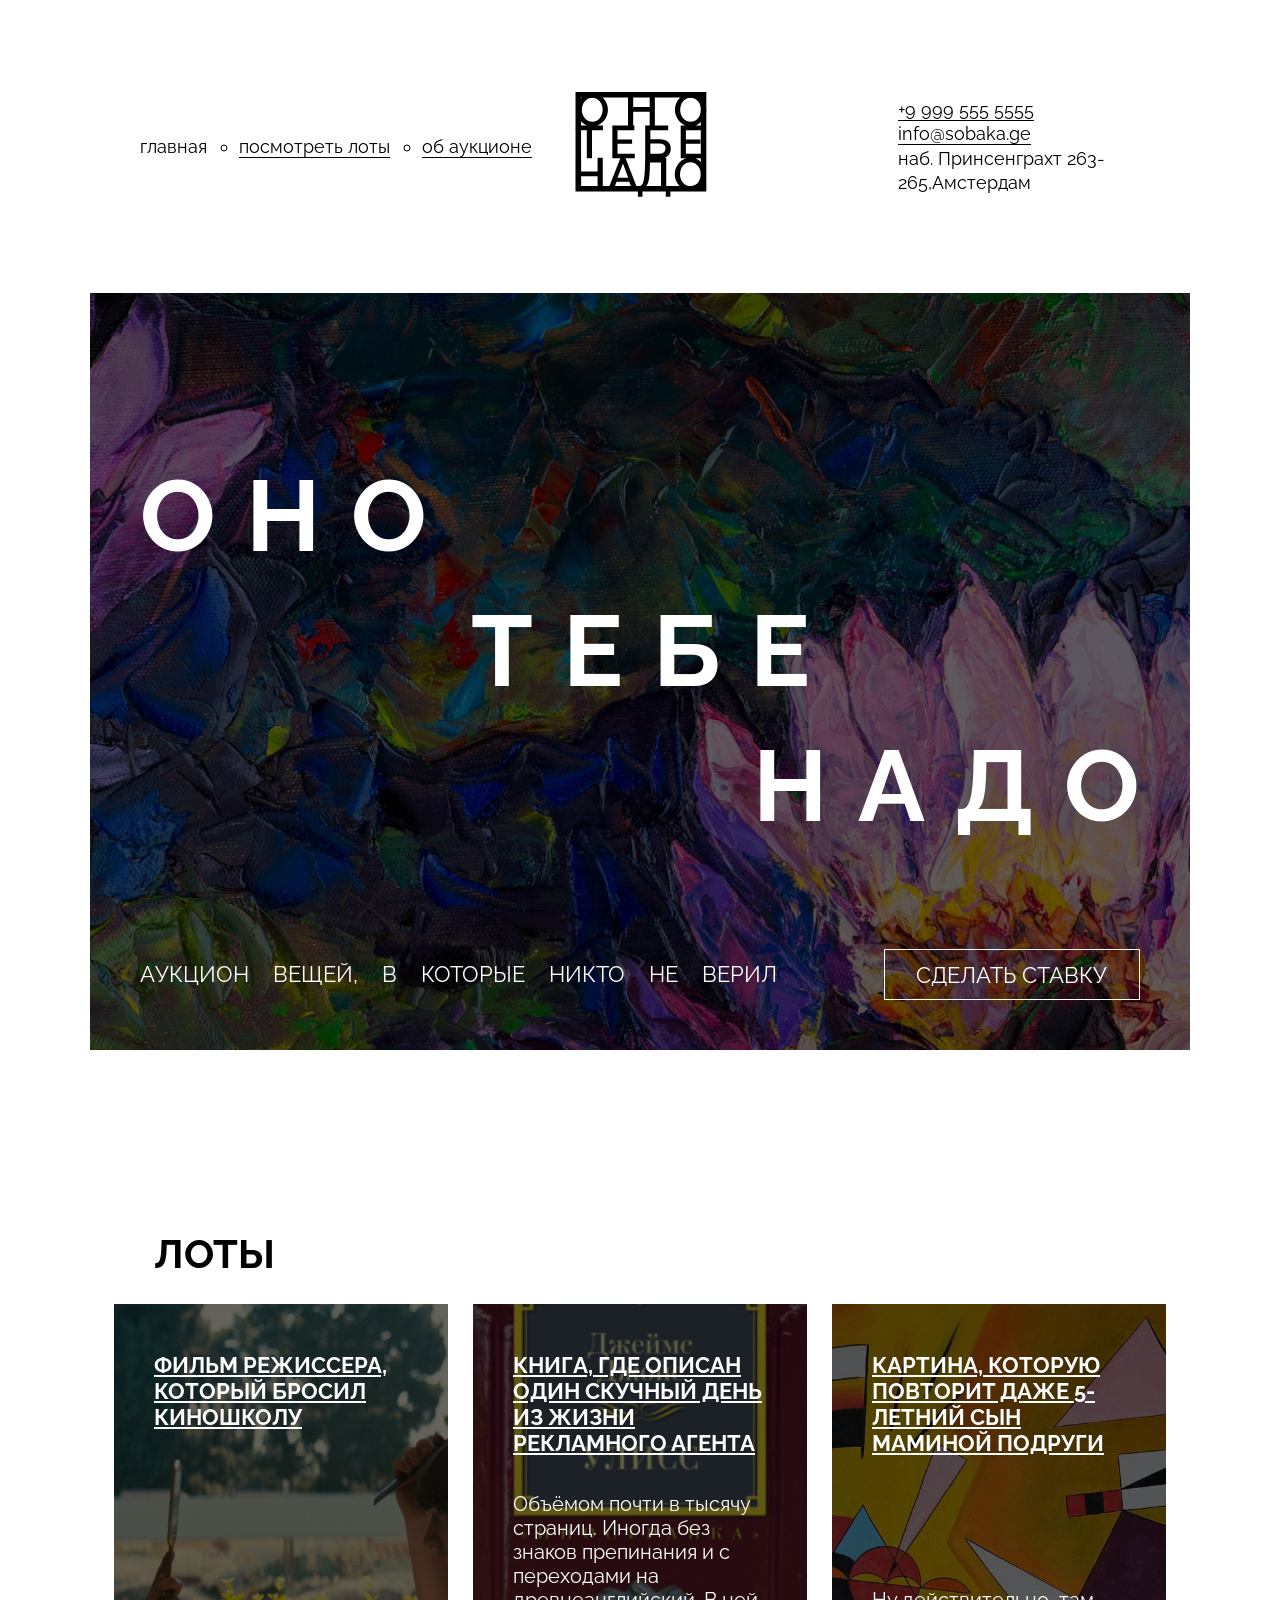
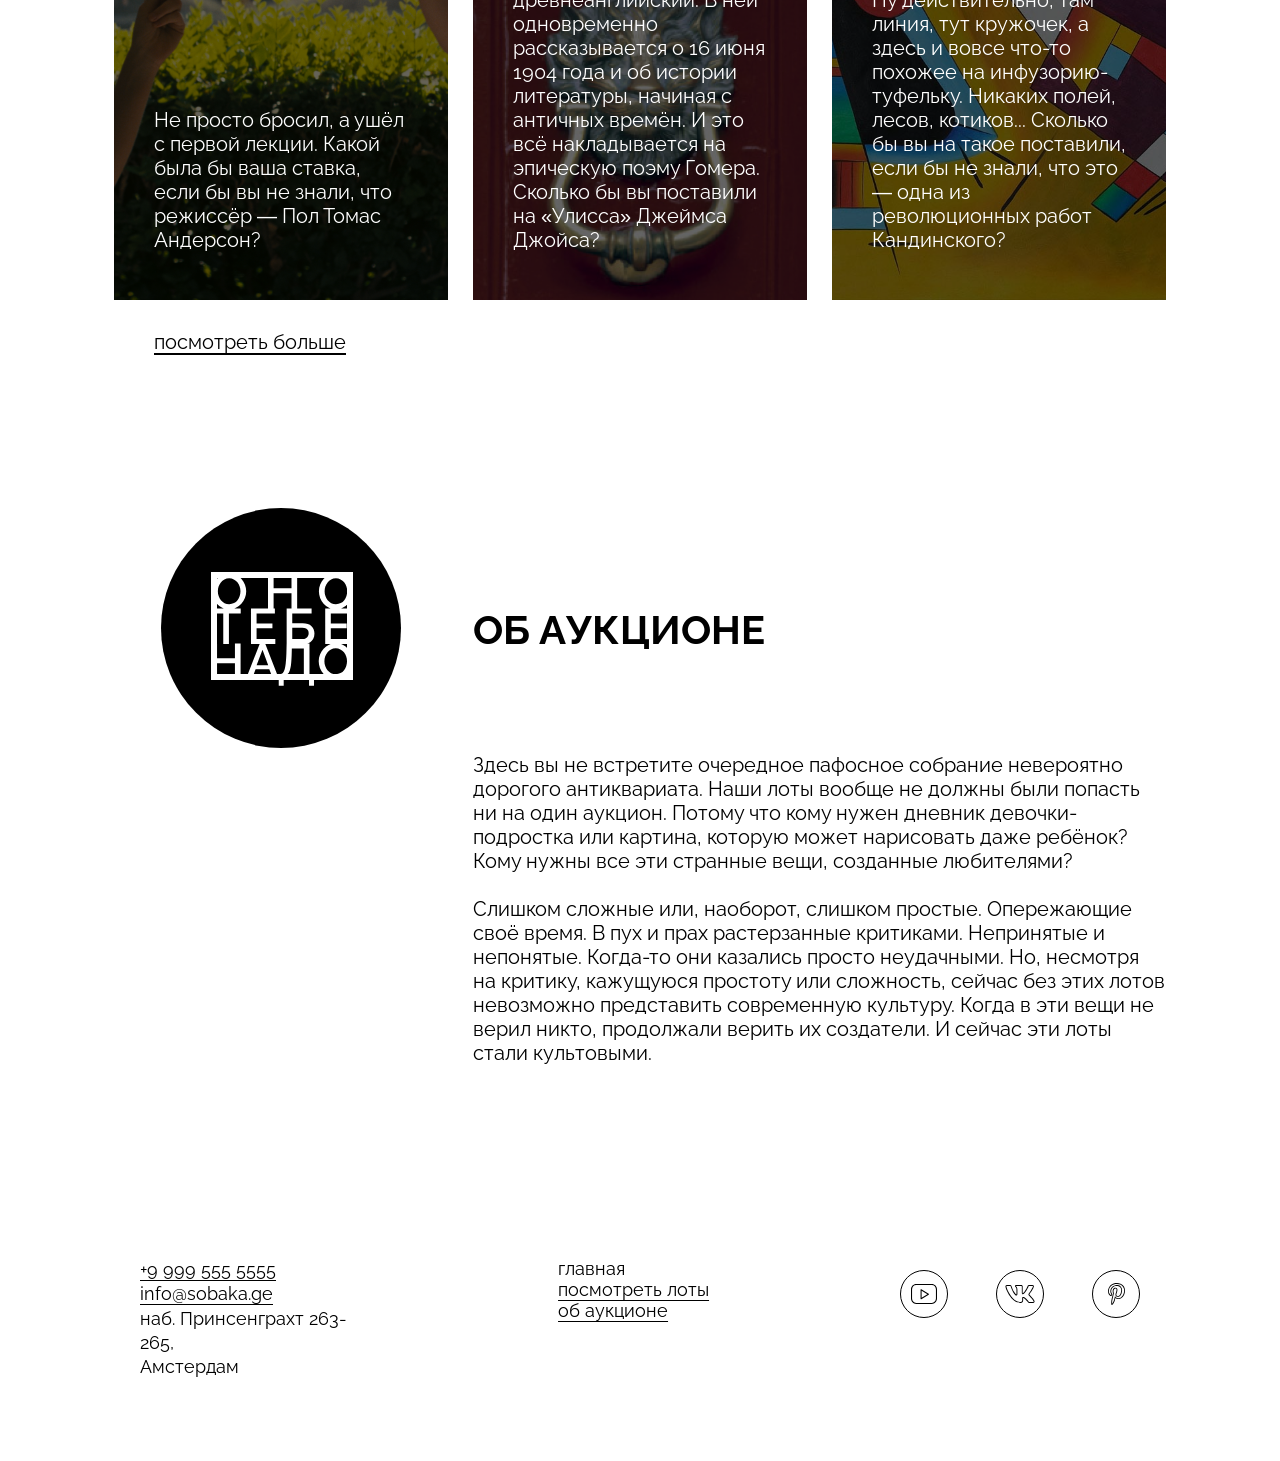
<file: index.html>
<!DOCTYPE html>
<html lang="ru">
  <head>
    <meta charset="UTF-8" />
    <meta name="viewport" content="width=device-width, initial-scale=1.0" />
    <title>Аукцион вещей, в которые никто не верил</title>
    <link rel="stylesheet" href="fonts/fonts.css" />
    <link rel="stylesheet" href="styles/global.css" />
    <link rel="stylesheet" href="styles/style.css" />
  </head>
  <body>
    <header class="header">
      <nav class="header__menu">
        <ul class="header__links-list">
          <li class="header__links-list-item header__links-list-item_no-bullit">
            <a class="header__link header__link_active">главная</a>
          </li>
          <li class="header__links-list-item">
            <a class="header__link" href="#">посмотреть лоты</a>
          </li>
          <li class="header__links-list-item">
            <a class="header__link" href="#">об аукционе</a>
          </li>
        </ul>
      </nav>
      <a class="header__logo">
        <img
          class="header__logo-image"
          src="images/logo-black.svg"
          alt="Логотип"
        />
      </a>
      <address class="header__address">
        <a href="tel:+79995555555">+9 999 555 5555</a><br />
        <a href="mailto:info@sobaka.ge">info@sobaka.ge</a><br />
        наб. Принсенграхт 263-<br />265,Амстердам
      </address>
    </header>

    <main>
      <section class="cover">
        <div class="overlay"></div>
        <h1 class="cover__title">
          <span class="aligned-text aligned-text_upper">ОНО</span>
          <span class="aligned-text aligned-text_center">ТЕБЕ</span>
          <span class="aligned-text aligned-text_right">НАДО</span>
        </h1>
        <div class="cover__description">
          <p class="cover__description-text">
            АУКЦИОН ВЕЩЕЙ, В КОТОРЫЕ НИКТО НЕ ВЕРИЛ
          </p>
          <button class="bet-button">Сделать ставку</button>
        </div>
      </section>

      <section class="lots">
        <h2 class="lots__heading">Лоты</h2>
        <ul class="lots__card-list">
          <li class="lots__card-list-item">
            <a class="card-link" href="#">
              <article class="card card_type_film">
                <div class="overlay"></div>
                <h3 class="card__title">
                  ФИЛЬМ РЕЖИССЕРА, КОТОРЫЙ БРОСИЛ КИНОШКОЛУ
                </h3>
                <p class="card__text">
                  Не просто бросил, а ушёл с первой лекции. Какой была бы ваша
                  ставка, если бы вы не знали, что режиссёр — Пол Томас
                  Андерсон?
                </p>
              </article>
            </a>
          </li>
          <li class="lots__card-list-item">
            <a class="card-link" href="#">
              <article class="card card_type_book">
                <div class="overlay"></div>
                <h3 class="card__title">
                  КНИГА, ГДЕ ОПИСАН ОДИН СКУЧНЫЙ ДЕНЬ ИЗ ЖИЗНИ РЕКЛАМНОГО АГЕНТА
                </h3>
                <p class="card__text">
                  Объёмом почти в тысячу страниц. Иногда без знаков препинания и
                  с переходами на древнеанглийский. В ней одновременно
                  рассказывается о 16 июня 1904 года и об истории литературы,
                  начиная с античных времён. И это всё накладывается на
                  эпическую поэму Гомера. Сколько бы вы поставили на «Улисса»
                  Джеймса Джойса?
                </p>
              </article>
            </a>
          </li>
          <li class="lots__card-list-item">
            <a class="card-link" href="#">
              <article class="card card_type_picture">
                <div class="overlay"></div>
                <h3 class="card__title">
                  КАРТИНА, КОТОРУЮ ПОВТОРИТ ДАЖЕ 5-ЛЕТНИЙ СЫН МАМИНОЙ ПОДРУГИ
                </h3>
                <p class="card__text">
                  Ну действительно, там линия, тут кружочек, а здесь и вовсе
                  что-то похожее на инфузорию-туфельку. Никаких полей, лесов,
                  котиков... Сколько бы вы на такое поставили, если бы не знали,
                  что это — одна из революционных работ Кандинского?
                </p>
              </article>
            </a>
          </li>
        </ul>
        <a class="lots__look-more-link" href="#">посмотреть больше</a>
      </section>

      <section class="about">
        <div class="about__column_pic">
          <div class="about__logo">
            <img
              class="about__logo-image"
              src="images/logo-white.svg"
              alt="Логотип"
            />
          </div>
        </div>
        <div class="about__column">
          <h2 class="about__title">ОБ АУКЦИОНЕ</h2>
          <div class="about__text">
            <p>
              Здесь вы не встретите очередное пафосное собрание невероятно
              дорогого антиквариата. Наши лоты вообще не должны были попасть
              <br />
              ни на один аукцион. Потому что кому нужен дневник
              девочки-подростка или картина, которую может нарисовать даже
              ребёнок? Кому нужны все эти странные вещи, созданные любителями?
            </p>
            <p class="paragraph_two">
              Слишком сложные или, наоборот, слишком простые. Опережающие своё
              время. В пух и прах растерзанные критиками. Непринятые и
              непонятые. Когда-то они казались просто неудачными. Но, несмотря
              <br />
              на критику, кажущуюся простоту или сложность, сейчас без этих
              лотов невозможно представить современную культуру. Когда в эти
              вещи не верил никто, продолжали верить их создатели. И сейчас эти
              лоты стали культовыми.
            </p>
          </div>
        </div>
      </section>
    </main>

    <footer class="footer">
      <address class="footer_address">
        <a href="tel:+99995555555">+9 999 555 5555</a><br />
        <a href="mailto:info@sobaka.ge">info@sobaka.ge</a><br />
        наб. Принсенграхт 263-265,<br />Амстердам
      </address>
      <nav class="footer__menu">
        <ul class="footer__menu-list">
          <li class="footer__menu-list-item">
            <a class="footer__menu-link footer__menu-link_active">главная</a>
          </li>
          <li class="footer__menu-list-item">
            <a class="footer__menu-link" href="#">посмотреть лоты</a>
          </li>
          <li class="footer__menu-list-item">
            <a class="footer__menu-link" href="#">об аукционе</a>
          </li>
        </ul>
      </nav>
      <ul class="footer__social-list">
        <li class="footer__social-list-item">
          <a class="footer__social-link" href="#">
            <img
              class="footer__social-icon"
              src="images/yt.svg"
              alt="YouTube"
            />
          </a>
        </li>
        <li class="footer__social-list-item">
          <a class="footer__social-link" href="#">
            <img class="footer__social-icon" src="images/vk.svg" alt="VK" />
          </a>
        </li>
        <li class="footer__social-list-item">
          <a class="footer__social-link" href="#">
            <img
              class="footer__social-icon"
              src="images/pinterest.svg"
              alt="Pinterest"
            />
          </a>
        </li>
      </ul>
    </footer>
  </body>
</html>
</file>
<file: fonts/fonts.css>
@font-face {
  font-family: Raleway;
  src:
    url(./Raleway-Regular.woff2) format('woff2'),
    url(./Raleway-Regular.woff) format('woff');
  font-weight: normal;
  font-display: swap;
}

@font-face {
  font-family: Raleway;
  src:
    url(./Raleway-Bold.woff2) format('woff2'),
    url(./Raleway-Bold.woff) format('woff');
  font-weight: bold;
  font-display: swap;
}
</file>
<file: styles/global.css>
*,
*::before,
*::after {
  box-sizing: border-box;
}

body {
  width: 1100px;
  margin: 0 auto;
  font-family: Raleway, sans-serif;
}

h1,
h2,
h3,
h4,
h5,
h6,
p,
ul,
ol,
li,
blockquote {
  margin: 0;
  padding: 0;
}

a {
  color: inherit;
}

img {
  width: 100%;
}

button {
  font: inherit;
}
</file>
<file: styles/style.css>
.header {
  display: grid;
  grid-template-columns: 1fr min-content 1fr;
  align-items: center;
  height: 293px;
  padding: 92px 50px 96px 50px;
  font-size: 18px;
}

.header__menu {
  justify-self: start;
}

.header__links-list {
  display: flex;
  gap: 32px;
}

.header__links-list-item {
  list-style: circle;
}

.header__links-list-item_no-bullit {
  list-style: none;
}

.header__link {
  border-bottom: 1px solid currentColor;
  font-size: 18px;
  text-decoration: none;
}

.header__link_active {
  border-bottom: none;
}

.header__logo {
  justify-self: center;
}

.header__logo-image {
  width: 148px;
  height: 105px;
}

.header__address {
  justify-items: start;
  max-width: 240px;
  margin-left: 184px;
  font-style: normal;
  line-height: 1.35;
}

.header__address a {
  border-bottom: 1px solid currentColor;
  text-decoration: none;
}

.cover {
  position: relative;
  width: 1100px;
  height: 757px;
  padding: 165px 50px 50px 50px;
  color: #fff;
  background: url("../images/cover.jpg") center/cover no-repeat;
}

.overlay {
  position: absolute;
  inset: 0;
  z-index: 0;
  background: rgba(0, 0, 0, 0.6);
}

.cover__title {
  position: relative;
  z-index: 1;
  font-weight: 700;
  font-size: 100px;
  line-height: 1.15;
  letter-spacing: 30px;
  text-transform: uppercase;
}

.aligned-text {
  display: block;
}

.aligned-text_upper {
  margin-bottom: 20px;
}
.aligned-text_center {
  margin-left: 330.5px;
}

.aligned-text_right {
  margin-top: 20px;
  margin-right: -30px;
  text-align: right;
}

.cover__description {
  position: relative;
  z-index: 2;
  display: flex;
  justify-content: end;
  align-items: center;
  gap: 107px;
  width: 1000px;
  margin-top: 106px;
  margin-bottom: 50px;
}

.cover__description-text {
  width: 637px;
  height: 28px;
  font-size: 22px;
  text-transform: uppercase;
  word-spacing: 18px;
}

.bet-button {
  min-width: 256px;
  min-height: 51px;
  border: 1px solid #fff;
  padding: 12px 32px 11px 31px;
  color: #fff;
  font-size: 22px;
  text-transform: uppercase;
  background: transparent;
  cursor: pointer;
}

.lots {
  margin: 180px 24px 0px 24px;
}

.lots__heading {
  margin-left: 40px;
  font-size: 40px;
  text-transform: uppercase;
}

.lots__card-list {
  display: grid;
  grid-template-columns: repeat(3, 1fr);
  grid-template-rows: auto;
  gap: 25px;
  margin-top: 27px;
}

.lots__card-list-item {
  width: 334px;
  height: 596px;
  list-style: none;
}

.card-link {
  text-decoration: none;
}

.card {
  position: relative;
  display: flex;
  flex-direction: column;
  justify-content: space-between;
  height: 100%;
  padding: 48px 40px 48px 40px;
  color: #fff;
}

.card_type_film {
  grid-column: 1;
  background: url("../images/card-lot-01.jpg") center/cover no-repeat;
}

.card_type_book {
  grid-column: 2;
  background: url("../images/card-lot-02.jpg") center/cover no-repeat;
}

.card_type_picture {
  grid-column: 3;
  background: url("../images/card-lot-03.jpg") center/cover no-repeat;
}

.card__title {
  z-index: 1;
  font-size: 22px;
  text-decoration: underline;
}

.card__text {
  z-index: 1;
  font-size: 20px;
}

.lots__look-more-link {
  position: absolute;
  margin-top: 30px;
  margin-left: 40px;
  font-size: 20px;
  text-underline-offset: 4px;
}

.about {
  margin: 173px 24px 180px 24px;
  padding: 35px 0px 0px 47px;
}

.about__column {
  width: 693px;
  margin: -142px 0px 0px 312px;
}

.about__logo {
  width: 240px;
  height: 240px;
  border-radius: 50%;
  padding: 64px 45.52px 62px 46.48px;
  background: black;
}

.about__logo-image {
  position: center;
  display: block;
  width: 148px;
  height: 114px;
}

.about__title {
  font-size: 40px;
}

.about__text {
  margin-top: 100px;
  font-size: 20px;
  line-height: 24px;
  letter-spacing: 0%;
}

.paragraph_two {
  margin-top: 24px;
}

.footer {
  display: grid;
  grid-template-columns: repeat(3, 1fr);
  align-items: center;
  margin-top: 180px;
  padding: 13px 50px 82px 50px;
  font-size: 18px;
}

.footer_address {
  grid-column: 1;
  justify-self: start;
  max-width: 240px;
  font-style: normal;
  line-height: 1.35;
  text-underline-offset: 4px;
}
.footer__menu {
  justify-self: center;
  align-self: start;
  width: 163.9px;
  height: 64px;
}

.footer__menu-list-item {
  justify-self: center;
  text-underline-offset: 4px;
  list-style: none;
}

.footer__social-list {
  display: flex;
  justify-self: end;
  justify-content: space-between;
  align-content: start;
  width: 240px;
  height: 48px;
  margin-top: -50px;
}

.footer__social-list-item {
  width: 48px;
  height: 48px;
  list-style: none;
}
</file>
